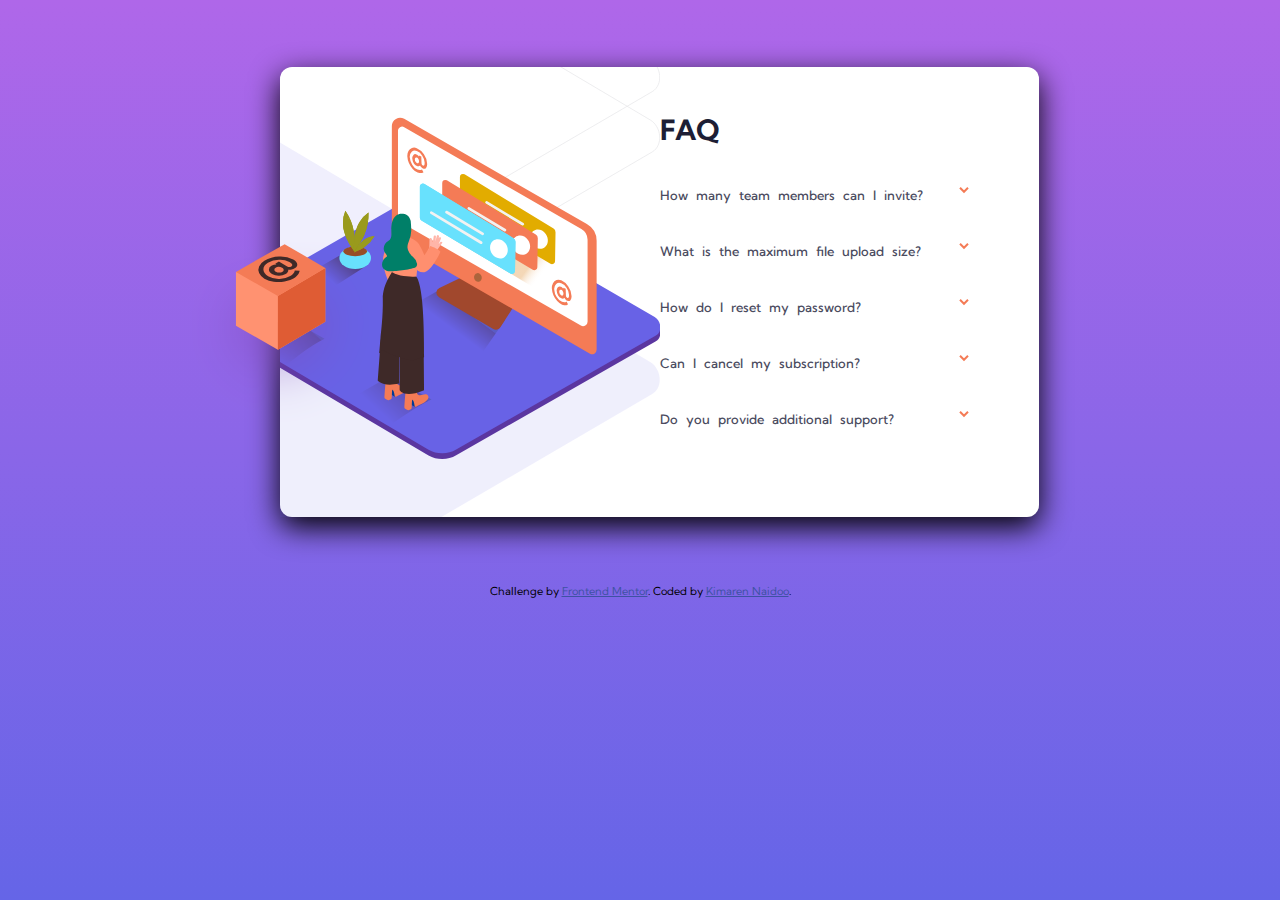
<file: FaqAccordionCardMain/index.html>
<!DOCTYPE html>
<html lang="en">
<head>
  <meta charset="UTF-8">
  <meta name="viewport" content="width=device-width, initial-scale=1.0"> <!-- displays site properly based on user's device -->

  <link rel="icon" type="image/png" sizes="32x32" href="./images/favicon-32x32.png">
  <link rel="stylesheet" href="css/styles.css">
  <title>Frontend Mentor | FAQ Accordion Card</title>

  <!-- Feel free to remove these styles or customise in your own stylesheet 👍 -->
  <style>
    .attribution { font-size: 11px; text-align: center; }
    .attribution a { color: hsl(228, 45%, 44%); }
  </style>
</head>
<body>
  <section class="card">
    <div class="image">
      <img class="desk" src="images/illustration-box-desktop.svg" alt="">
    </div>
    <div class="faq container">
      <h1>FAQ</h1>
      <div class="head"><div class="title hide">How many team members can I invite?
        <a href="#" onClick="showDescription1()"><img id="arrow1" src="images/icon-arrow-down.svg" alt=""></a></div>
        <div class="des" id="description1">You can invite up to 2 additional users on the Free plan. There is no limit on 
        team members for the Premium plan.</div>
      </div>

      <div class="head"><div class="title2 hide">What is the maximum file upload size?
        <a href="#" onClick="showDescription2()"><img id="arrow2" src="images/icon-arrow-down.svg" alt=""></a></div>
        <div class="des" id="description2">No more than 2GB. All files in your account must fit your allotted storage space.</div>
      </div>

      <div class="head"><div class="title3 hide">How do I reset my password?
        <a href="#" onClick="showDescription3()"><img id="arrow3" src="images/icon-arrow-down.svg" alt=""></a></div>
        <div class="des" id="description3">Click “Forgot password” from the login page or “Change password” from your profile page.
        A reset link will be emailed to you.</div>
      </div>

      <div class="head"><div class="title4 hide">Can I cancel my subscription?
        <a href="#" onClick="showDescription4()"><img id="arrow4" src="images/icon-arrow-down.svg" alt=""></a></div>
        <div class="des" id="description4">Yes! Send us a message and we’ll process your request no questions asked.</div>
      </div>

      <div class="head"><div class="title5 hide">Do you provide additional support?
        <a href="#" onClick="showDescription5()"><img id="arrow5" src="images/icon-arrow-down.svg" alt=""></a></div>
        <div class="des" id="description5">Chat and email support is available 24/7. Phone lines are open during normal business hours.</div>
      </div>
      
      
    </div>
  </section>
  

  

  <div class="attribution">
    Challenge by <a href="https://www.frontendmentor.io?ref=challenge" target="_blank">Frontend Mentor</a>. 
    Coded by <a href="#">Kimaren Naidoo</a>.
  </div>
  <script src="js/test.js"></script>
</body>
</html>
</file>
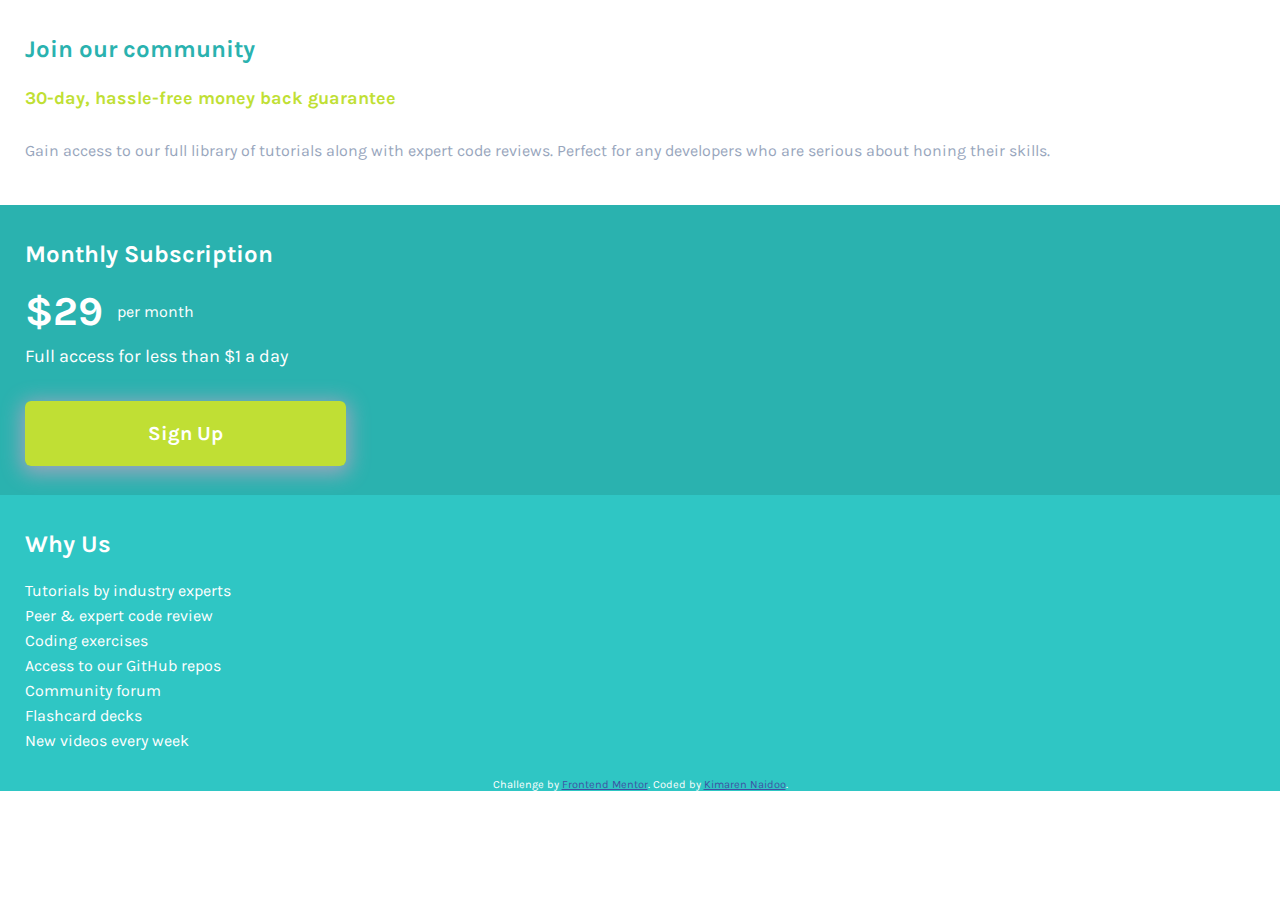
<file: singlePriceGridComponentMaster/index.html>
<!DOCTYPE html>
<html lang="en">
<head>
  <meta charset="UTF-8">
  <meta name="viewport" content="width=device-width, initial-scale=1.0"> <!-- displays site properly based on user's device -->

  <link rel="icon" type="image/png" sizes="32x32" href="./images/favicon-32x32.png">
  <link rel="stylesheet" href="css/styles.css">

  <title>Frontend Mentor | Single Price Grid Component</title>

  <!-- Feel free to remove these styles or customise in your own stylesheet 👍 -->
  <style>
    .attribution { font-size: 11px; text-align: center; }
    .attribution a { color: hsl(228, 45%, 44%); }
  </style>
</head>
<body>
    <section class="community">
      <h2 class="community-title">Join our community</h2>
      <p class="community-guarantee">30-day, hassle-free money back guarantee</p>
      <p class="community-description">
        Gain access to our full library of tutorials along with expert code reviews. 
        Perfect for any developers who are serious about honing their skills.
      </p>
    </section>
    <section class="subscription">
      <h2 class="subscription-title">Monthly Subscription</h2>
      <p class="subscription-price">&dollar;29</p>
      <p class="subscription-permonth">per month</p>
      <p class="subscription-access">Full access for less than &dollar;1 a day</p>
      <a href="#" class="subscription-button">Sign Up</a>
    </section>
    <section class="us">
      <h2 class="us-title">Why Us</h2>
      <p class="us-description">Tutorials by industry experts</p>
      <p class="us-description">Peer &amp; expert code review</p>
      <p class="us-description">Coding exercises</p>
      <p class="us-description">Access to our GitHub repos</p>
      <p class="us-description">Community forum</p>
      <p class="us-description">Flashcard decks</p>
      <p class="us-description">New videos every week</p>
    </section>
    <footer>
      <p class="attribution">
        Challenge by <a href="https://www.frontendmentor.io?ref=challenge" target="_blank">Frontend Mentor</a>. 
        Coded by <a href="#">Kimaren Naidoo</a>.
      </p>
    </footer>
</body>
</html>
</file>
<file: FaqAccordionCardMain/css/styles.css>
@import url("https://fonts.googleapis.com/css2?family=Kumbh+Sans:wght@400;700&display=swap");
html {
  height: 100%;
}

* {
  margin: 0;
  padding: 0;
  box-sizing: border-box;
}

body {
  background-image: linear-gradient(#af67e9, #6565e7);
  background-repeat: no-repeat;
  font-family: "Kumbh Sans", sans-serif;
  font-size: 0.75rem;
}

h1 {
  font-size: 28px;
  color: #1d1e35;
  padding-top: 35px;
}

section {
  display: grid;
  grid-template-columns: 50% 50%;
  background-color: white;
  margin: 4.1875rem 17.5rem;
  margin-right: 15.0625rem;
  border-radius: 12px;
  box-shadow: 0 10px 30px black;
  height: 450px;
}

.image {
  background-image: url("../images/illustration-woman-online-desktop.svg"), url("../images/bg-pattern-desktop.svg");
  background-size: 450px, 760px 760px;
  background-repeat: no-repeat, no-repeat;
  background-position: -70px 50px, -380px -230px;
}

.container {
  position: relative;
  margin-top: 10px;
  margin-bottom: 10px;
  margin-right: 10px;
}

.desk {
  position: relative;
  top: 175px;
  right: 95px;
}

.head {
  font-size: 13px;
  font-weight: 500;
  color: #4a4b5e;
  word-spacing: 5px;
  padding-top: 40px;
}

#arrow1, #arrow2, #arrow3, #arrow4, #arrow5 {
  position: absolute;
  right: 60px;
}

#description1, #description2, #description3, #description4, #description5 {
  display: none;
}

.show {
  font-weight: bold;
}

.hide {
  font-size: 13px;
}
/*# sourceMappingURL=styles.css.map */
</file>
<file: singlePriceGridComponentMaster/css/styles.css>
@import url("https://fonts.googleapis.com/css2?family=Karla:wght@400;700&display=swap");
html {
  font-size: 100%;
  box-sizing: border-box;
}

*, *::before, *::after {
  margin: 0;
  padding: 0;
  box-sizing: inherit;
}

body {
  margin: 0;
  padding: 0;
  font-family: "Karla", sans-serif;
  font-size: 16px;
  font-weight: 400;
}

section {
  padding: 25px 25px;
}

h2 {
  padding: 10px 0px;
  font-weight: 700;
}

.community {
  background-color: white;
}

.community-title {
  color: #2ab2af;
}

.community-guarantee {
  color: #c0df34;
  font-size: 18px;
  font-weight: 700;
  padding: 14px 0px;
}

.community-description {
  color: #98a6bd;
  padding: 14px 0px;
  line-height: 1.8;
}

.subscription {
  background-color: #2ab2af;
  padding-bottom: 50px;
}

.subscription-title {
  color: white;
  margin-bottom: 9px;
}

.subscription-price {
  display: inline;
  color: white;
  font-size: 41px;
  font-weight: 700;
}

.subscription-permonth {
  display: inline;
  color: white;
  position: relative;
  bottom: 8px;
  padding-left: 10px;
}

.subscription-access {
  color: white;
  padding: 10px 0px;
  font-size: 18px;
  margin-bottom: 45px;
}

.subscription-button {
  border-radius: 6px;
  text-decoration: none;
  font-size: 20px;
  font-weight: 700;
  color: white;
  background-color: #c0df34;
  padding: 21px 123px;
  box-shadow: 0 4px 20px 4px #98a6bd;
}

.us {
  color: white;
  background-color: #2fc6c4;
}

.us-title {
  padding-bottom: 20px;
}

.us-description {
  padding: 3px 0px;
}

footer {
  color: white;
  background-color: #2fc6c4;
}

@media (min-width: 1440px) {
  body {
    display: grid;
    grid-template-columns: auto auto;
    background-color: #98a6bd;
    padding: 120px 300px;
  }
  .community {
    grid-column-start: 1;
    grid-column-end: 3;
  }
  .community, .subscription, .us {
    padding: 30px 45px;
  }
  .subscription, .us {
    width: 420px;
  }
}
/*# sourceMappingURL=styles.css.map */
</file>
